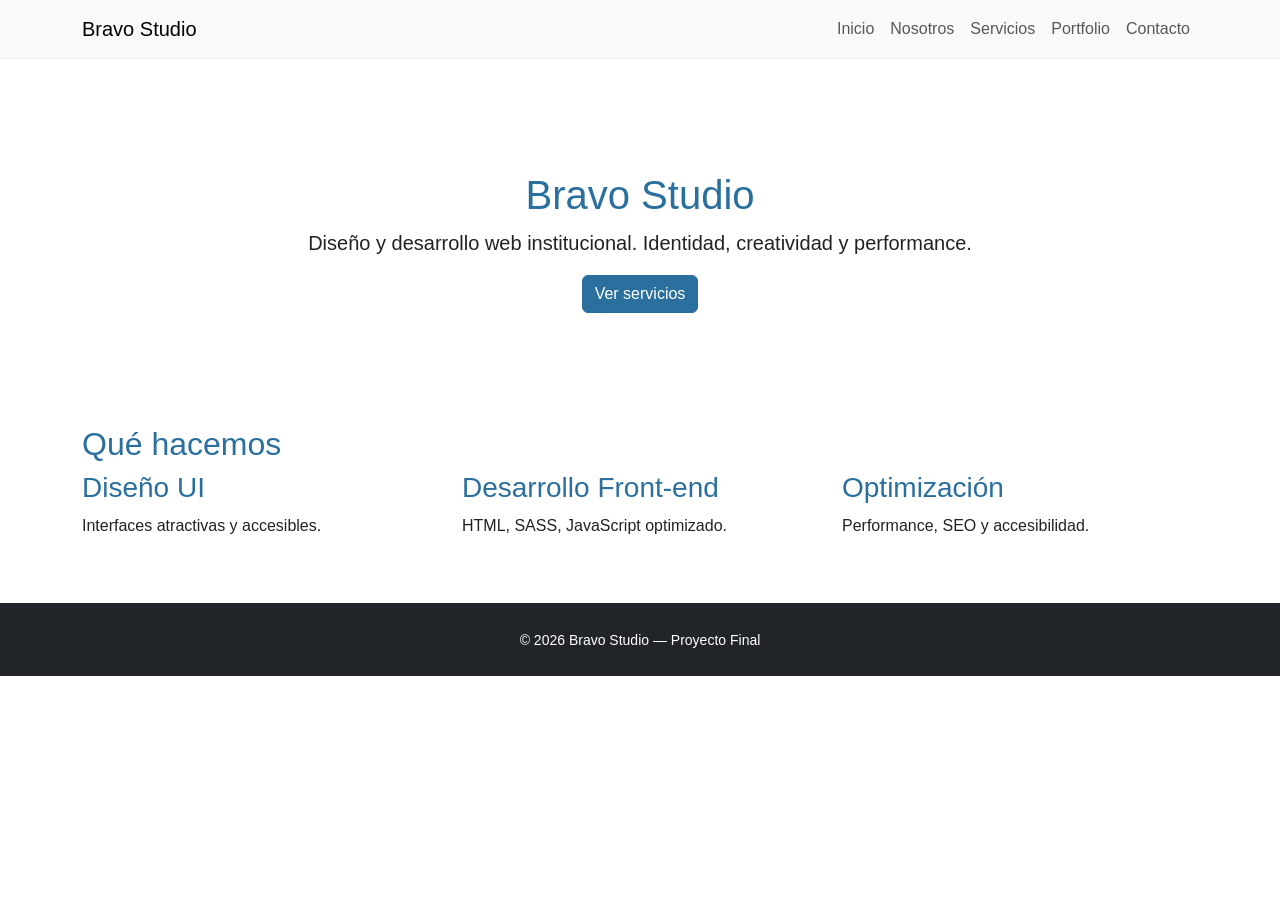
<file: index.html>
<!doctype html>
<html lang="es">
<head>
  <meta charset="utf-8">
  <meta name="viewport" content="width=device-width, initial-scale=1">
  <meta name="description" content="Sitio institucional de ejemplo desarrollado con HTML y SASS - Proyecto Final">
  <meta name="author" content="Carolina Bravo">
  <link rel="canonical" href="https://cnbravocuenca.github.io/Desarrolloweb-final-BravoCarolina/">
  <title>Bravo Studio - Inicio</title>
  <!-- Bootstrap CSS -->
  <link href="https://cdn.jsdelivr.net/npm/bootstrap@5.3.2/dist/css/bootstrap.min.css" rel="stylesheet">
  <!-- AOS animations -->
  <link href="https://unpkg.com/aos@2.3.4/dist/aos.css" rel="stylesheet">
  <!-- Site CSS -->
  <link rel="stylesheet" href="assets/css/style.css">
</head>
<body>
  <header class="site-header">
    <nav class="navbar navbar-expand-lg navbar-light bg-light">
      <div class="container">
        <a class="navbar-brand" href="index.html">Bravo Studio</a>
        <button class="navbar-toggler" type="button" data-bs-toggle="collapse" data-bs-target="#nav" aria-controls="#nav" aria-expanded="false" aria-label="Toggle navigation">
          <span class="navbar-toggler-icon"></span>
        </button>
        <div class="collapse navbar-collapse" id="nav">
          <ul class="navbar-nav ms-auto">
            <li class="nav-item"><a class="nav-link" href="index.html">Inicio</a></li>
            <li class="nav-item"><a class="nav-link" href="about.html">Nosotros</a></li>
            <li class="nav-item"><a class="nav-link" href="services.html">Servicios</a></li>
            <li class="nav-item"><a class="nav-link" href="portfolio.html">Portfolio</a></li>
            <li class="nav-item"><a class="nav-link" href="contact.html">Contacto</a></li>
          </ul>
        </div>
      </div>
    </nav>
  </header>

  <main class="container py-5">
    <section class="hero text-center" data-aos="fade-up">
      <h1>Bravo Studio</h1>
      <p class="lead">Diseño y desarrollo web institucional. Identidad, creatividad y performance.</p>
      <a class="btn btn-primary" href="services.html">Ver servicios</a>
    </section>

    <section class="mt-5" aria-labelledby="features-title">
      <h2 id="features-title">Qué hacemos</h2>
      <div class="row">
        <article class="col-md-4" data-aos="fade-right">
          <h3>Diseño UI</h3>
          <p>Interfaces atractivas y accesibles.</p>
        </article>
        <article class="col-md-4" data-aos="fade-up">
          <h3>Desarrollo Front-end</h3>
          <p>HTML, SASS, JavaScript optimizado.</p>
        </article>
        <article class="col-md-4" data-aos="fade-left">
          <h3>Optimización</h3>
          <p>Performance, SEO y accesibilidad.</p>
        </article>
      </div>
    </section>
  </main>

  <footer class="bg-dark text-white py-4">
    <div class="container text-center">
      <small>&copy; 2026 Bravo Studio — Proyecto Final</small>
    </div>
  </footer>

  <script src="https://cdn.jsdelivr.net/npm/bootstrap@5.3.2/dist/js/bootstrap.bundle.min.js"></script>
  <script src="https://unpkg.com/aos@2.3.4/dist/aos.js"></script>
  <script src="assets/js/main.js"></script>
  <script> AOS.init(); </script>
</body>
</html>
</file>
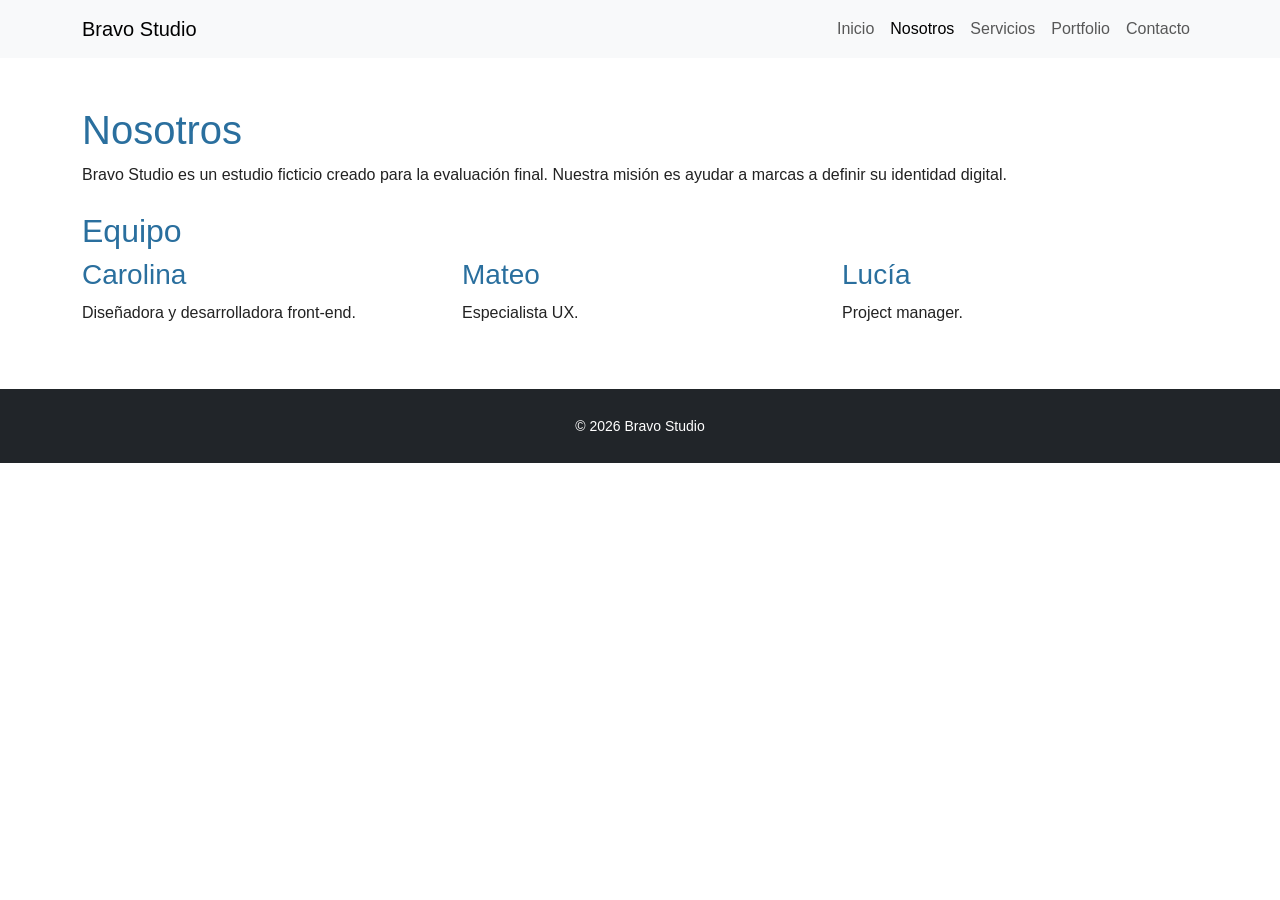
<file: about.html>
<!doctype html>
<html lang="es">
<head>
  <meta charset="utf-8">
  <meta name="viewport" content="width=device-width, initial-scale=1">
  <meta name="description" content="Sobre Bravo Studio - historia y equipo">
  <title>Bravo Studio - Nosotros</title>
  <link href="https://cdn.jsdelivr.net/npm/bootstrap@5.3.2/dist/css/bootstrap.min.css" rel="stylesheet">
  <link rel="stylesheet" href="assets/css/style.css">
</head>
<body>
  <nav class="navbar navbar-expand-lg navbar-light bg-light">
    <div class="container">
      <a class="navbar-brand" href="index.html">Bravo Studio</a>
      <button class="navbar-toggler" type="button" data-bs-toggle="collapse" data-bs-target="#nav" aria-controls="#nav" aria-expanded="false">
        <span class="navbar-toggler-icon"></span>
      </button>
      <div class="collapse navbar-collapse" id="nav">
        <ul class="navbar-nav ms-auto">
          <li class="nav-item"><a class="nav-link" href="index.html">Inicio</a></li>
          <li class="nav-item"><a class="nav-link active" href="about.html">Nosotros</a></li>
          <li class="nav-item"><a class="nav-link" href="services.html">Servicios</a></li>
          <li class="nav-item"><a class="nav-link" href="portfolio.html">Portfolio</a></li>
          <li class="nav-item"><a class="nav-link" href="contact.html">Contacto</a></li>
        </ul>
      </div>
    </div>
  </nav>

  <main class="container py-5">
    <h1>Nosotros</h1>
    <p>Bravo Studio es un estudio ficticio creado para la evaluación final. Nuestra misión es ayudar a marcas a definir su identidad digital.</p>
    <section class="team mt-4">
      <h2>Equipo</h2>
      <div class="row">
        <div class="col-md-4" data-aos="fade-right">
          <h3>Carolina</h3>
          <p>Diseñadora y desarrolladora front-end.</p>
        </div>
        <div class="col-md-4" data-aos="fade-up">
          <h3>Mateo</h3>
          <p>Especialista UX.</p>
        </div>
        <div class="col-md-4" data-aos="fade-left">
          <h3>Lucía</h3>
          <p>Project manager.</p>
        </div>
      </div>
    </section>
  </main>

  <footer class="bg-dark text-white py-4 text-center">
    <small>&copy; 2026 Bravo Studio</small>
  </footer>

  <script src="https://cdn.jsdelivr.net/npm/bootstrap@5.3.2/dist/js/bootstrap.bundle.min.js"></script>
  <script src="assets/js/main.js"></script>
</body>
</html>
</file>
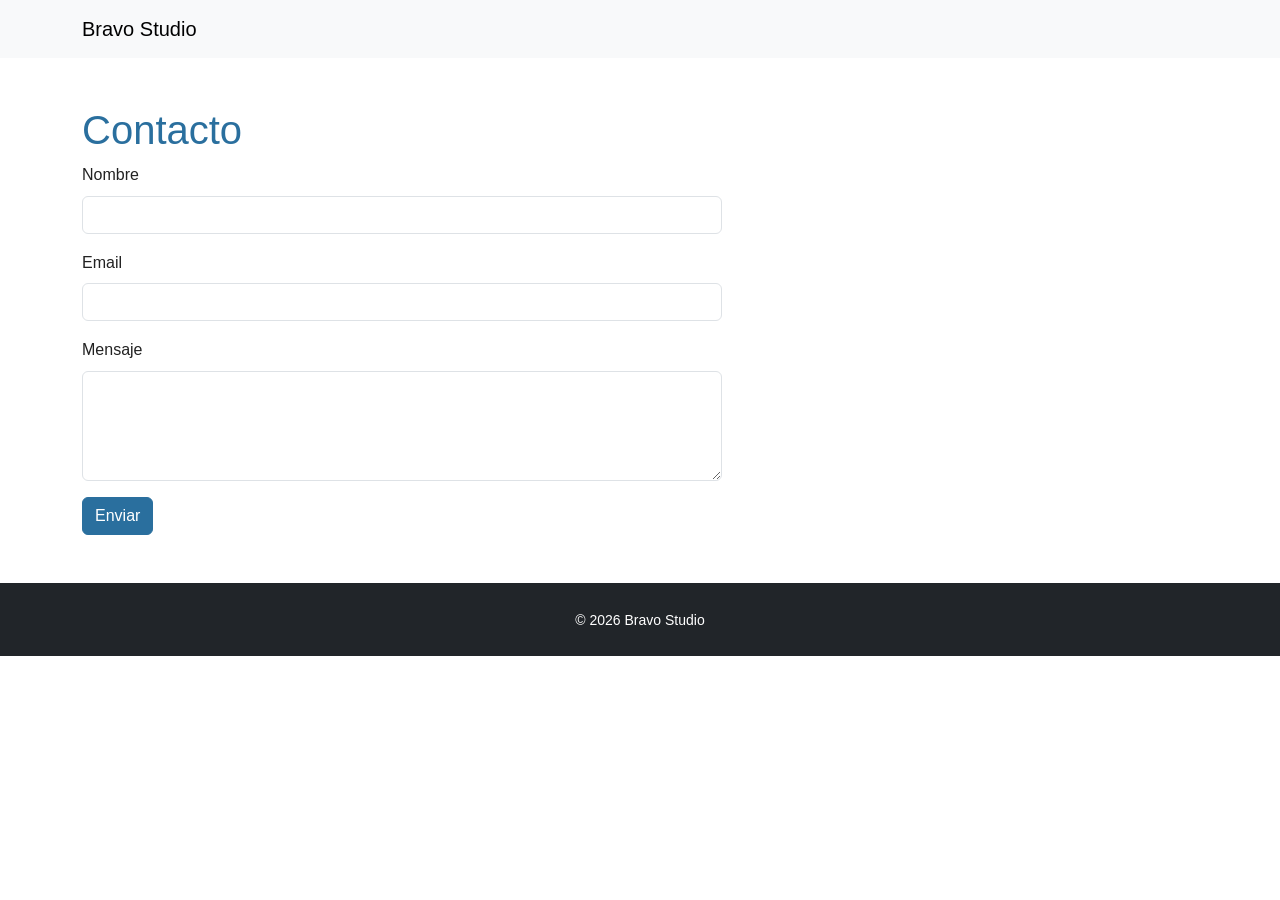
<file: contact.html>
<!doctype html>
<html lang="es">
<head>
  <meta charset="utf-8">
  <meta name="viewport" content="width=device-width, initial-scale=1">
  <meta name="description" content="Contacto - Bravo Studio">
  <title>Bravo Studio - Contacto</title>
  <link href="https://cdn.jsdelivr.net/npm/bootstrap@5.3.2/dist/css/bootstrap.min.css" rel="stylesheet">
  <link rel="stylesheet" href="assets/css/style.css">
</head>
<body>
  <nav class="navbar navbar-expand-lg navbar-light bg-light">
    <div class="container">
      <a class="navbar-brand" href="index.html">Bravo Studio</a>
    </div>
  </nav>

  <main class="container py-5">
    <h1>Contacto</h1>
    <form id="contactForm" class="contact-form" action="#" method="post" aria-label="Formulario de contacto" novalidate>
      <div class="mb-3">
        <label for="name" class="form-label">Nombre</label>
        <input id="name" name="name" class="form-control" aria-describedby="nameHelp" required>
        <div id="nameHelp" class="invalid-feedback" aria-live="polite"></div>
      </div>
      <div class="mb-3">
        <label for="email" class="form-label">Email</label>
        <input id="email" name="email" type="email" class="form-control" aria-describedby="emailHelp" required>
        <div id="emailHelp" class="invalid-feedback" aria-live="polite"></div>
      </div>
      <div class="mb-3">
        <label for="message" class="form-label">Mensaje</label>
        <textarea id="message" name="message" class="form-control" rows="4" aria-describedby="messageHelp" required></textarea>
        <div id="messageHelp" class="invalid-feedback" aria-live="polite"></div>
      </div>
      <div id="contactStatus" aria-live="polite" class="mb-3"></div>
      <button class="btn btn-primary" type="submit">Enviar</button>
    </form>
  </main>

  <footer class="bg-dark text-white py-4 text-center">
    <small>&copy; 2026 Bravo Studio</small>
  </footer>

  <script src="https://cdn.jsdelivr.net/npm/bootstrap@5.3.2/dist/js/bootstrap.bundle.min.js"></script>
  <script src="assets/js/main.js"></script>
</body>
</html>
</file>
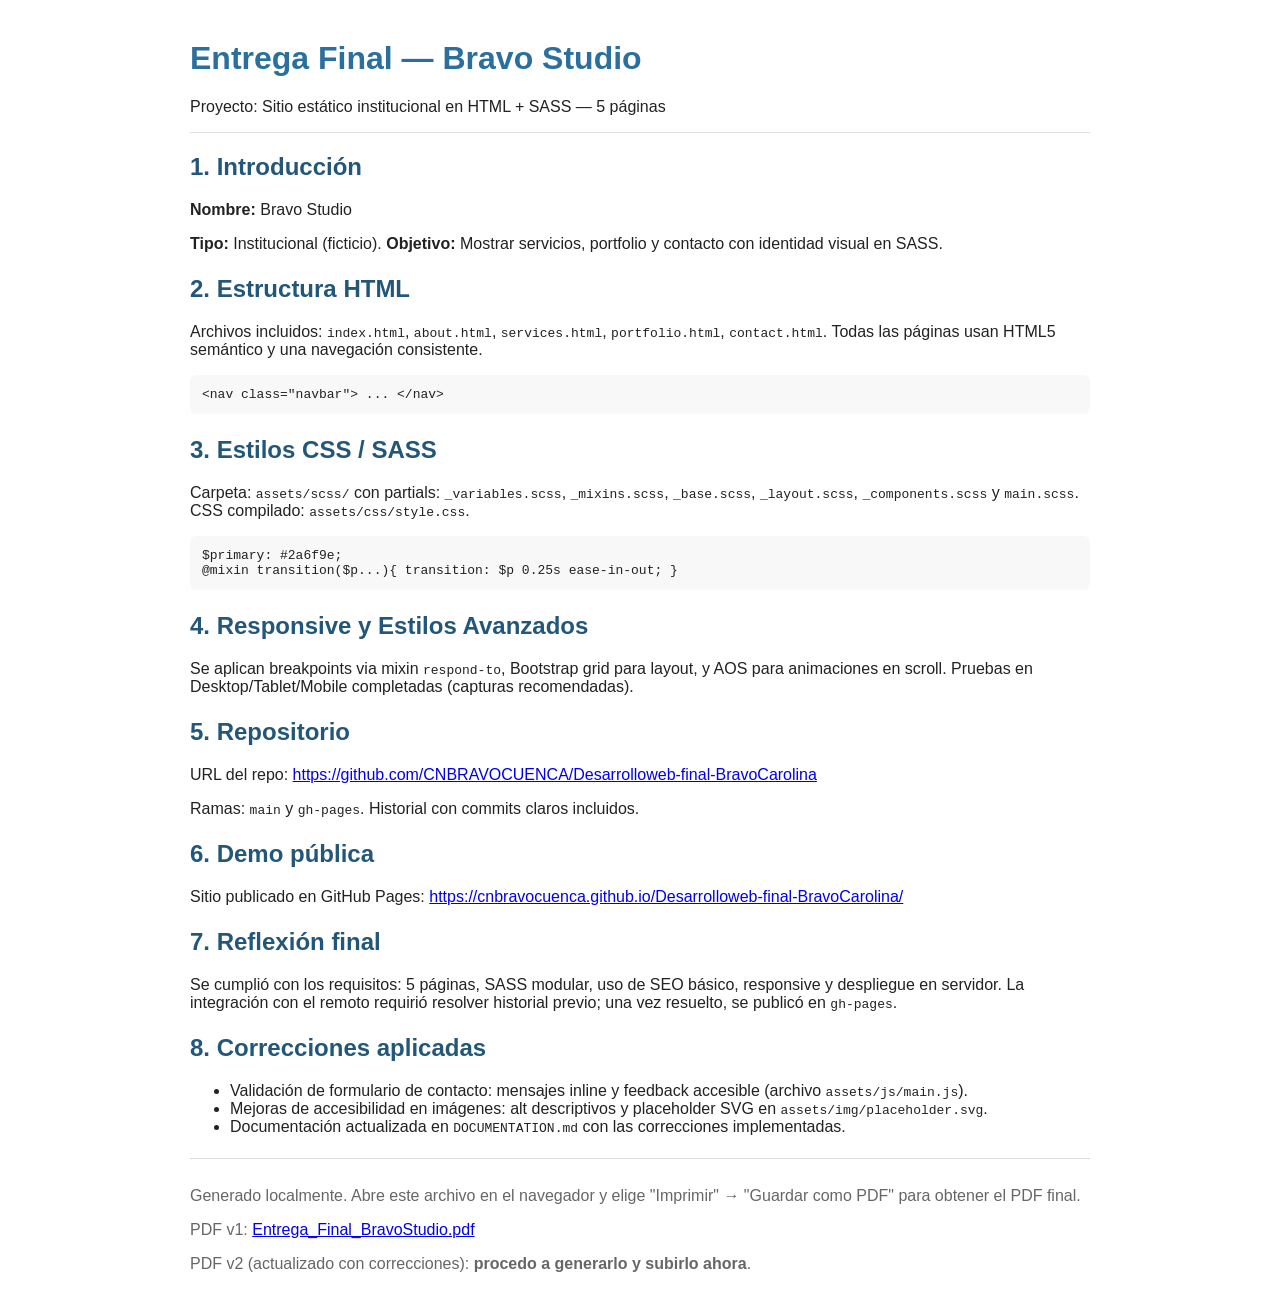
<file: DELIVERABLE.html>
<!doctype html>
<html lang="es">
<head>
  <meta charset="utf-8">
  <meta name="viewport" content="width=device-width,initial-scale=1">
  <title>Entrega Final — Bravo Studio</title>
  <style>
    body{font-family:Arial,Helvetica,sans-serif;max-width:900px;margin:40px auto;color:#222}
    header{border-bottom:1px solid #ddd;margin-bottom:20px}
    h1{color:#2a6f9e}
    h2{color:#23577a}
    pre{white-space:pre-wrap;background:#f8f8f8;padding:12px;border-radius:6px}
    .section{margin-bottom:22px}
    footer{border-top:1px solid #ddd;padding-top:12px;color:#666}
    @media print{ body{margin:10mm} a[href]:after{content: " (" attr(href) ")"} }
  </style>
</head>
<body>
  <header>
    <h1>Entrega Final — Bravo Studio</h1>
    <p>Proyecto: Sitio estático institucional en HTML + SASS — 5 páginas</p>
  </header>

  <section class="section">
    <h2>1. Introducción</h2>
    <p><strong>Nombre:</strong> Bravo Studio</p>
    <p><strong>Tipo:</strong> Institucional (ficticio). <strong>Objetivo:</strong> Mostrar servicios, portfolio y contacto con identidad visual en SASS.</p>
  </section>

  <section class="section">
    <h2>2. Estructura HTML</h2>
    <p>Archivos incluidos: <code>index.html</code>, <code>about.html</code>, <code>services.html</code>, <code>portfolio.html</code>, <code>contact.html</code>. Todas las páginas usan HTML5 semántico y una navegación consistente.</p>
    <pre>&lt;nav class="navbar"&gt; ... &lt;/nav&gt;</pre>
  </section>

  <section class="section">
    <h2>3. Estilos CSS / SASS</h2>
    <p>Carpeta: <code>assets/scss/</code> con partials: <code>_variables.scss</code>, <code>_mixins.scss</code>, <code>_base.scss</code>, <code>_layout.scss</code>, <code>_components.scss</code> y <code>main.scss</code>. CSS compilado: <code>assets/css/style.css</code>.</p>
    <pre>$primary: #2a6f9e;
@mixin transition($p...){ transition: $p 0.25s ease-in-out; }</pre>
  </section>

  <section class="section">
    <h2>4. Responsive y Estilos Avanzados</h2>
    <p>Se aplican breakpoints via mixin <code>respond-to</code>, Bootstrap grid para layout, y AOS para animaciones en scroll. Pruebas en Desktop/Tablet/Mobile completadas (capturas recomendadas).</p>
  </section>

  <section class="section">
    <h2>5. Repositorio</h2>
    <p>URL del repo: <a href="https://github.com/CNBRAVOCUENCA/Desarrolloweb-final-BravoCarolina">https://github.com/CNBRAVOCUENCA/Desarrolloweb-final-BravoCarolina</a></p>
    <p>Ramas: <code>main</code> y <code>gh-pages</code>. Historial con commits claros incluidos.</p>
  </section>

  <section class="section">
    <h2>6. Demo pública</h2>
    <p>Sitio publicado en GitHub Pages: <a href="https://cnbravocuenca.github.io/Desarrolloweb-final-BravoCarolina/">https://cnbravocuenca.github.io/Desarrolloweb-final-BravoCarolina/</a></p>
  </section>

  <section class="section">
    <h2>7. Reflexión final</h2>
    <p>Se cumplió con los requisitos: 5 páginas, SASS modular, uso de SEO básico, responsive y despliegue en servidor. La integración con el remoto requirió resolver historial previo; una vez resuelto, se publicó en <code>gh-pages</code>.</p>
  </section>

  <section class="section">
    <h2>8. Correcciones aplicadas</h2>
    <ul>
      <li>Validación de formulario de contacto: mensajes inline y feedback accesible (archivo <code>assets/js/main.js</code>).</li>
      <li>Mejoras de accesibilidad en imágenes: alt descriptivos y placeholder SVG en <code>assets/img/placeholder.svg</code>.</li>
      <li>Documentación actualizada en <code>DOCUMENTATION.md</code> con las correcciones implementadas.</li>
    </ul>
  </section>

  <footer>
    <p>Generado localmente. Abre este archivo en el navegador y elige "Imprimir" → "Guardar como PDF" para obtener el PDF final.</p>
    <p>PDF v1: <a href="https://github.com/CNBRAVOCUENCA/Desarrolloweb-final-BravoCarolina/raw/main/Entrega_Final_BravoStudio.pdf">Entrega_Final_BravoStudio.pdf</a></p>
    <p>PDF v2 (actualizado con correcciones): <strong>procedo a generarlo y subirlo ahora</strong>.</p>
  </footer>
</body>
</html>
</file>
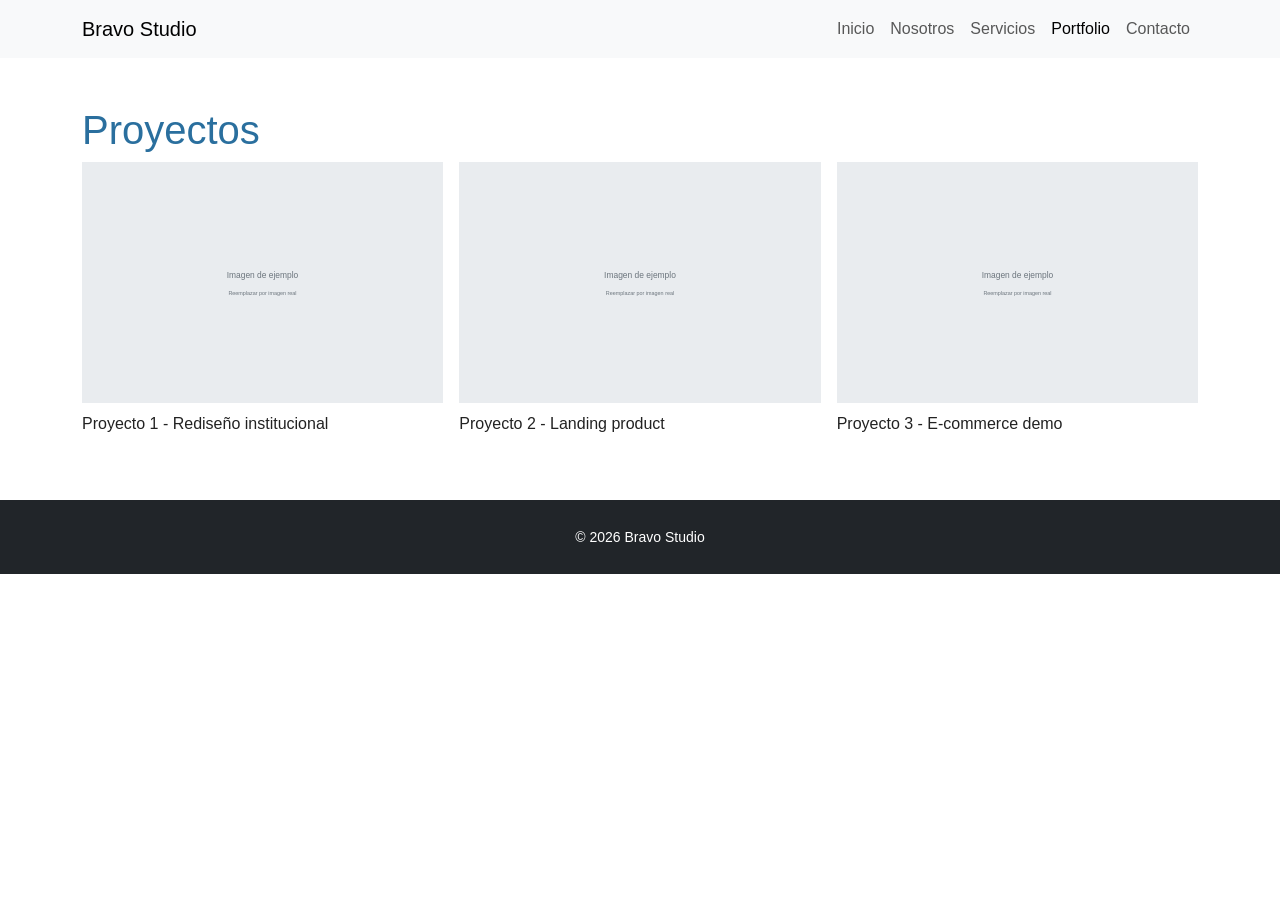
<file: portfolio.html>
<!doctype html>
<html lang="es">
<head>
  <meta charset="utf-8">
  <meta name="viewport" content="width=device-width, initial-scale=1">
  <meta name="description" content="Portfolio de proyectos de Bravo Studio">
  <title>Bravo Studio - Portfolio</title>
  <link href="https://cdn.jsdelivr.net/npm/bootstrap@5.3.2/dist/css/bootstrap.min.css" rel="stylesheet">
  <link rel="stylesheet" href="assets/css/style.css">
</head>
<body>
  <nav class="navbar navbar-expand-lg navbar-light bg-light">
    <div class="container">
      <a class="navbar-brand" href="index.html">Bravo Studio</a>
      <div class="collapse navbar-collapse" id="nav">
        <ul class="navbar-nav ms-auto">
          <li class="nav-item"><a class="nav-link" href="index.html">Inicio</a></li>
          <li class="nav-item"><a class="nav-link" href="about.html">Nosotros</a></li>
          <li class="nav-item"><a class="nav-link" href="services.html">Servicios</a></li>
          <li class="nav-item"><a class="nav-link active" href="portfolio.html">Portfolio</a></li>
          <li class="nav-item"><a class="nav-link" href="contact.html">Contacto</a></li>
        </ul>
      </div>
    </div>
  </nav>

  <main class="container py-5">
    <h1>Proyectos</h1>
    <div class="row g-3">
      <div class="col-md-4" data-aos="zoom-in">
        <figure class="project-card">
          <img src="assets/img/placeholder.svg" srcset="assets/img/placeholder.svg 1x" alt="Proyecto 1 - Rediseño institucional, imagen de ejemplo" class="img-fluid">
          <figcaption>Proyecto 1 - Rediseño institucional</figcaption>
        </figure>
      </div>
      <div class="col-md-4" data-aos="zoom-in" data-aos-delay="100">
        <figure class="project-card">
          <img src="assets/img/placeholder.svg" srcset="assets/img/placeholder.svg 1x" alt="Proyecto 2 - Landing de producto, imagen de ejemplo" class="img-fluid">
          <figcaption>Proyecto 2 - Landing product</figcaption>
        </figure>
      </div>
      <div class="col-md-4" data-aos="zoom-in" data-aos-delay="200">
        <figure class="project-card">
          <img src="assets/img/placeholder.svg" srcset="assets/img/placeholder.svg 1x" alt="Proyecto 3 - Demo de e-commerce, imagen de ejemplo" class="img-fluid">
          <figcaption>Proyecto 3 - E-commerce demo</figcaption>
        </figure>
      </div>
    </div>
  </main>

  <footer class="bg-dark text-white py-4 text-center">
    <small>&copy; 2026 Bravo Studio</small>
  </footer>

  <script src="https://cdn.jsdelivr.net/npm/bootstrap@5.3.2/dist/js/bootstrap.bundle.min.js"></script>
  <script src="assets/js/main.js"></script>
</body>
</html>
</file>
<file: assets/css/style.css>
/* Compiled CSS from SASS (simplified) */
:root{--primary:#2a6f9e;--accent:#f08a5d}
body{font-family:Segoe UI, Roboto, 'Helvetica Neue', Arial, sans-serif;color:#222;line-height:1.6}
a{color:var(--primary)}
h1,h2,h3{color:var(--primary)}
.site-header{border-bottom:1px solid #e9ecef}
.hero{padding:4rem 0;text-align:center}
.project-card figcaption{margin-top:.5rem}
.btn-primary{background:var(--primary);border-color:var(--primary);transition:all .25s ease-in-out}
.btn-primary:hover{background:#23577a}
.contact-form{max-width:640px}
.card{background:#fff;border-radius:6px;box-shadow:0 2px 10px rgba(0,0,0,.04);padding:1rem}
@media (max-width:768px){.hero{padding:2rem 0}}
</file>
